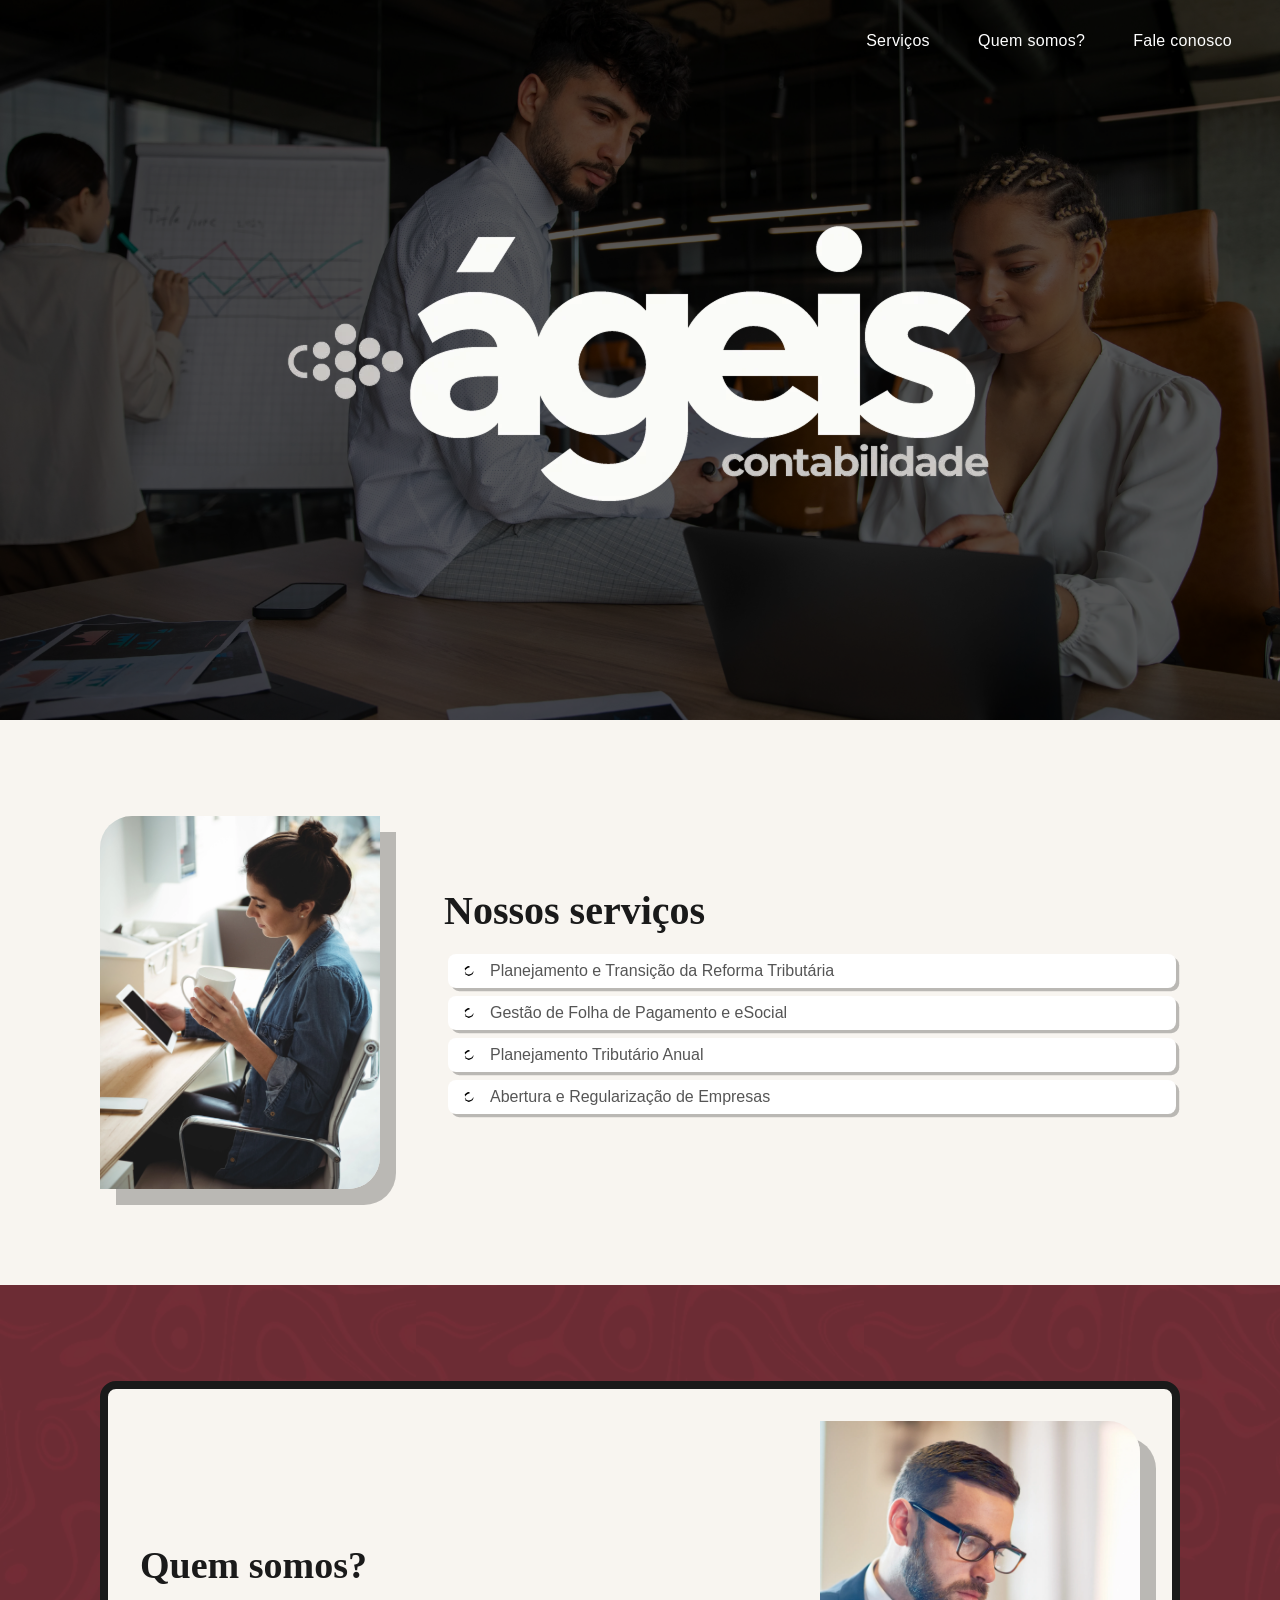
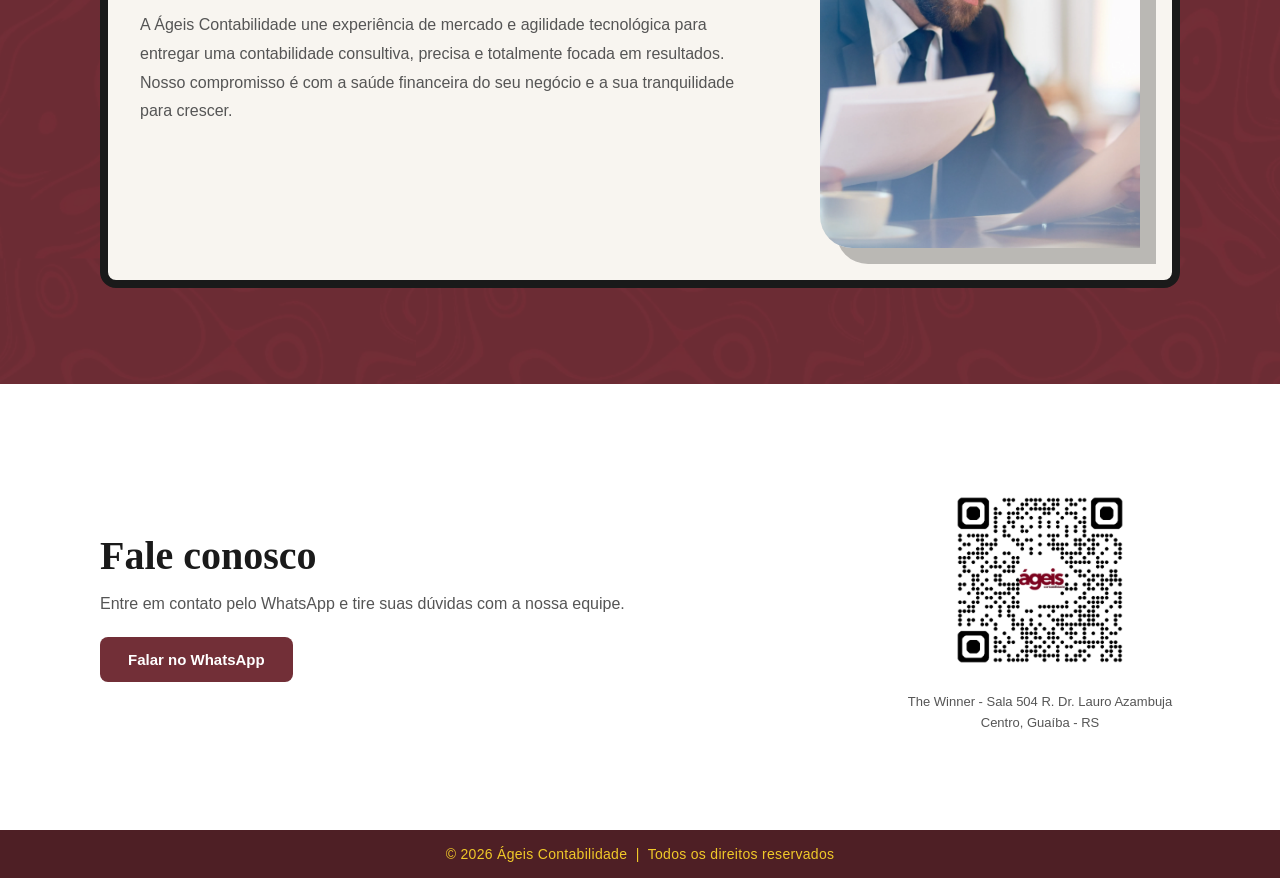
<file: index.html>
<!DOCTYPE html>
<html lang="pt-BR">
<head>
  <meta charset="UTF-8" />
  <meta name="viewport" content="width=device-width, initial-scale=1.0" />
  <title>Ágeis Contabilidade</title>
  <link href="style/ageis-style.css" rel="stylesheet">

  <script type="text/javascript">
    (function(c,l,a,r,i,t,y){
        c[a]=c[a]||function(){(c[a].q=c[a].q||[]).push(arguments)};
        t=l.createElement(r);t.async=1;t.src="https://www.clarity.ms/tag/"+i;
        y=l.getElementsByTagName(r)[0];y.parentNode.insertBefore(t,y);
    })(window, document, "clarity", "script", "wluhvmpy5q");
</script>
</head>
<body>

  <!-- STICKY NAVBAR -->
  <nav id="sticky-nav" aria-label="Navegação principal">
    <a href="#hero" class="sticky-logo">
      <img src="style/images/Logo-Ageis-Escuro.webp" alt="Ágeis Contabilidade">
    </a>
    <div class="sticky-nav-links" src="Lo">
      <a href="#servicos">Serviços</a>
      <a href="#quem-somos" class="active">Quem somos?</a>
      <a href="#fale-conosco">Fale conosco</a>
    </div>
  </nav>

  <!-- HERO -->
  <section id="hero">
    <div id="hero-bg"></div>
    <img src="style/images/Logo-Ageis-Claro.webp" alt="Ágeis Contabilidade" class="hero-logo">
    <nav class="hero-nav" aria-label="Links do topo">
      <a href="#servicos">Serviços</a>
      <a href="#quem-somos">Quem somos?</a>
      <a href="#fale-conosco">Fale conosco</a>
    </nav>
    
  </section>

  <!-- SERVIÇOS -->
  <section id="servicos">
    <div class="container">
      <div class="servicos-grid">
        <img
          class="servicos-img"
          src="style/images/business-executive-using-digital-tablet-while-having-cup-coffee.webp"
          alt="Mulher usando tablet enquanto toma café em mesa de trabalho"
        />
        <div class="servicos-content">
          <h2>Nossos serviços</h2>
          <ul class="servicos-list">
            <li>Planejamento e Transição da Reforma Tributária</li>
            <li>Gestão de Folha de Pagamento e eSocial</li>
            <li>Planejamento Tributário Anual</li>
            <li>Abertura e Regularização de Empresas</li>
          </ul>
        </div>
      </div>
    </div>
  </section>

  <!-- QUEM SOMOS -->
  <section id="quem-somos">
    <div class="container ">
      <div class="quem-card">
        <div>
          <h2>Quem somos?</h2>
          <p>
            A Ágeis Contabilidade une experiência de mercado e agilidade tecnológica para entregar uma contabilidade consultiva, precisa e totalmente focada em resultados. Nosso compromisso é com a saúde financeira do seu negócio e a sua tranquilidade para crescer.
          </p>
        </div
        <div class="quem-img-wrap">
          <img
            class="quem-img"
            src="style/images/looking-through-papers.webp"
            alt="Homem de terno analisando documentos em escritório"
          />
          <div class="quem-accent"></div>
        </div>
      </div>
    </div>
  </section>

  <!-- FALE CONOSCO -->
  <section id="fale-conosco">
    <div class="container">
      <div class="fale-grid">
        <div class="fale-content">
          <h2>Fale conosco</h2>
          <p>Entre em contato pelo WhatsApp e tire suas dúvidas com a nossa equipe.</p>
          <a href="https://wa.me/5551992812965" class="whatsapp-btn" target="_blank" rel="noopener">
            Falar no WhatsApp
          </a>
        </div>
        <div class="qr-box">
          <div class="qr-placeholder">
            <img src="style/images/6rgyqC.jpg" alt="QR Code WhatsApp" class="qr-code">
          </div>
          <p class="address-text">The Winner - Sala 504 R. Dr. Lauro Azambuja Centro, Guaíba - RS</p>
        </div>
      </div>
    </div>
  </section>

  <!-- FOOTER -->
  <footer>
    <p>© 2026 Ágeis Contabilidade &nbsp;|&nbsp; Todos os direitos reservados</p>
  </footer>

  <script>
    const stickyNav = document.getElementById('sticky-nav');
    const hero = document.getElementById('hero');
    const heroBg = document.getElementById('hero-bg');

    // Mostrar/esconder sticky nav
    const observer = new IntersectionObserver(
      ([entry]) => {
        if (entry.isIntersecting) {
          stickyNav.classList.remove('visible');
        } else {
          stickyNav.classList.add('visible');
        }
      },
      { threshold: 0.1 }
    );
    observer.observe(hero);

    // Parallax suave no hero
    window.addEventListener('scroll', () => {
      const scrollY = window.scrollY;
      heroBg.style.transform = `scale(1.05) translateY(${scrollY * 0.3}px)`;
    }, { passive: true });

    // Active link no scroll
    const sections = document.querySelectorAll('section[id]');
    const navLinks = document.querySelectorAll('.sticky-nav-links a');

    window.addEventListener('scroll', () => {
      let current = '';
      sections.forEach(sec => {
        if (window.scrollY >= sec.offsetTop - 120) {
          current = sec.getAttribute('id');
        }
      });

      navLinks.forEach(link => {
        link.classList.remove('active');
        if (link.getAttribute('href') === `#${current}`) {
          link.classList.add('active');
        }
      });
    }, { passive: true });
  </script>
</body>
</html>
</file>
<file: style/ageis-style.css>
*, *::before, *::after { box-sizing: border-box; margin: 0; padding: 0; }

    :root {
      --wine: #722F37;
      --wine-dark: #4e1f25;
      --wine-light: #8a3a44;
      --yellow: #F0C929;
      --white: #ffffff;
      --off-white: #f8f5f0;
      --text: #1a1a1a;
      --text-muted: #555;

      --shadow-00: 1rem 1rem 0 rgba(0,0,0,0.25);
      --shadow-01: 0.2rem 0.2rem 0 rgba(0,0,0,0.25);
    }

    html { scroll-behavior: smooth; }

    body {
      font-family: 'DM Sans', sans-serif;
      color: var(--text);
      background: var(--white);
      overflow-x: hidden;
    }

    /* ─── HERO ─────────────────────────────────────────── */
    #hero {
      position: relative;
      height: 80vh;
      min-height: 400px;
      display: flex;
      flex-direction: column;
      justify-content: center;
      align-items: center;
      overflow: hidden;
    }

    #hero-bg {
      position: absolute;
      inset: 0;
      background: url('images/office-workers-using-finance-graphs.webp') center/cover no-repeat;
      filter: brightness(0.35);
      transform: scale(1.25);
      transition: transform 0.025s linear;
    }

    .hero-nav {
      position: absolute;
      top: 0;
      left: 0;
      right: 0;
      padding: 2rem 3rem;
      display: flex;
      justify-content: flex-end;
      gap: 3rem;
      z-index: 10;
    }

    .hero-nav a {
      color: var(--white);
      text-decoration: none;
      font-size: 1rem;
      font-weight: 500;
      letter-spacing: 0.3px;
      transition: color 0.2s;
    }

    .hero-nav a:hover { color: var(--yellow); }

    .hero-logo {
      position: relative;
      z-index: 10;
      max-width: 100%;
      max-height: 100vh;
      width: auto;
      height: auto;
      animation: heroFadeIn 1s ease forwards;
    }

    @keyframes heroFadeIn {
      from { opacity: 0; transform: translateY(20px); }
      to   { opacity: 1; transform: translateY(0); }
    }

    .logo-symbol {
      display: flex;
      align-items: center;
      gap: 12px;
    }

    .logo-dots {
      display: grid;
      grid-template-columns: repeat(4, 8px);
      gap: 4px;
    }

    .logo-dots span {
      width: 8px;
      height: 8px;
      border-radius: 50%;
      background: var(--white);
      opacity: 0.85;
    }

    .logo-wordmark {
      font-family: 'Playfair Display', serif;
      font-size: clamp(64px, 10vw, 110px);
      font-weight: 900;
      color: var(--white);
      line-height: 1;
      letter-spacing: -2px;
    }

    .logo-sub {
      font-family: 'DM Sans', sans-serif;
      font-size: clamp(14px, 2vw, 20px);
      font-weight: 300;
      color: var(--white);
      letter-spacing: 6px;
      text-transform: lowercase;
      opacity: 0.9;
    }

    /* ─── STICKY NAVBAR ─────────────────────────────────── */
    #sticky-nav {
      position: fixed;
      top: 0;
      left: 0;
      right: 0;
      z-index: 1000;
      background: var(--white);
      padding: 0 4rem;
      height: 5rem;
      display: flex;
      align-items: center;
      justify-content: space-between;
      transform: translateY(-100%);
      transition: transform 0.35s cubic-bezier(0.4,0,0.2,1);
    }

    #sticky-nav.visible { transform: translateY(0); }

    .sticky-logo img {
      height: 3rem;
      width: auto;
    }

    .sticky-nav-links {
      display: flex;
      gap: 36px;
      align-items: center;
    }

    .sticky-nav-links a {
      color: var(--text);
      text-decoration: none;
      font-size: 1rem;
      font-weight: 500;
      transition: color 0.2s;
    }

    .sticky-nav-links a:hover { color: var(--wine); }
    .sticky-nav-links a.active { color: var(--yellow); font-weight: 600; }

    /* ─── SECTION COMMONS ───────────────────────────────── */
    section { padding: 96px 48px; }

    .container {
      max-width: 120vh;
      margin: 0 auto;
    }

    /* ─── SERVIÇOS ──────────────────────────────────────── */
    #servicos {
      background: var(--off-white);
    }

    .servicos-grid {
      display: grid;
      grid-template-columns: 280px 1fr;
      gap: 64px;
      align-items: center;
    }

    .servicos-img {
      width: 100%;
      aspect-ratio: 3/4;
      object-fit: cover;
      border-radius: 2rem 0px;
      box-shadow: var(--shadow-00);
    }

    .servicos-content h2 {
      font-family: 'Playfair Display', serif;
      font-size: 40px;
      font-weight: 700;
      color: var(--text);
      margin-bottom: 16px;
    }

    .servicos-list {
      list-style: none;
      display: flex;
      flex-direction: column;
      gap: 0px;
    }

    .servicos-list li {
      display: flex;
      align-items: center;
      gap: 16px;
      font-size: 16px;
      font-weight: 400;
      color: var(--text-muted);
      padding: 8px 16px;
      margin: 4px;
      background: var(--white);
      border-radius: 8px;
      box-shadow: var(--shadow-01);
      transition: transform 0.2s, box-shadow 0.2s;
    }

    .servicos-list li::before {
      content: '';
      width: 10px;
      height: 10px;
      background-image: url('images/Ellipse2.svg');
      background-size: contain;
      background-repeat: no-repeat;
      background-position: center;
      flex-shrink: 0;
      border-radius: 0;
    }

    /* ─── QUEM SOMOS ────────────────────────────────────── */

    #quem-somos {
      background-image: url("images/Rectangle.webp");
      background-size: 35%;
      background-position: center;
      position: relative;
    }

    #quem-somos::before {
      content: '';
      position: absolute;
      inset: 0;
      background: rgba(114, 47, 55, 0.95); /* vinho com 75% de opacidade */
      z-index: 0;
    }

    #quem-somos .container {
      position: relative;
      z-index: 1;
    }

    .quem-card {
      background: var(--off-white);
      border-radius: 8px;
      padding: 2rem;
      display: grid;
      grid-template-columns: 1fr 20rem;
      column-gap: 4rem;
      align-items: center;
      position: relative;
      box-shadow: var(--shadow-);

      border: 0.5rem solid var(--text);
      border-radius: 1rem;
    }

    .quem-card h2 {
      font-family: 'Playfair Display', serif;
      font-size: 38px;
      font-weight: 700;
      color: var(--text);
      margin-bottom: 24px;
    }

    .quem-card p {
      font-size: 16px;
      line-height: 1.8;
      color: var(--text-muted);
    }

    .quem-img-wrap {
      position: relative;
    }

    .quem-img {
      width: 100%;
      aspect-ratio: 3/4;
      object-fit: cover;
      border-radius: 0 2rem;
      box-shadow: var(--shadow-00);
    }

    /* ─── FALE CONOSCO ──────────────────────────────────── */
    #fale-conosco {
      background: var(--white);
    }

    .fale-grid {
      display: grid;
      grid-template-columns: 1fr 280px;
      gap: 80px;
      align-items: center;
    }

    .fale-content h2 {
      font-family: 'Playfair Display', serif;
      font-size: 40px;
      font-weight: 700;
      color: var(--text);
      margin-bottom: 16px;
    }

    .fale-content p {
      font-size: 16px;
      color: var(--text-muted);
      margin-bottom: 24px;
    }

    .whatsapp-btn {
      display: inline-flex;
      align-items: center;
      gap: 10px;
      background: var(--wine);
      color: var(--white);
      text-decoration: none;
      padding: 14px 28px;
      border-radius: 8px;
      font-size: 15px;
      font-weight: 600;
      transition: background 0.2s, transform 0.2s;
    }

    .whatsapp-btn:hover {
      background: var(--wine-dark);
      transform: translateY(-2px);
    }

    .whatsapp-btn svg { width: 20px; height: 20px; fill: currentColor; }

    .qr-box {
      display: flex;
      flex-direction: column;
      align-items: center;
      gap: 12px;
    }

    .qr-placeholder {
      width: 200px;
      height: 200px;
      display: flex;
      align-items: center;
      justify-content: center;
      flex-direction: column;
      gap: 0.5rem;
      overflow: hidden; /* impede escapar */
    }

    .address-text {
      font-size: 13px;
      color: var(--text-muted);
      text-align: center;
      line-height: 1.6;
    }

    .qr-code {
      width: 100%;
      height: 100%;
      object-fit: contain; /* se for img */
    }
    /* ─── FOOTER ────────────────────────────────────────── */
    footer {
      background: var(--wine-dark);
      padding: 1rem 2rem;
      text-align: center;
    }

    footer p {
      color: var(--yellow);
      font-size: 14px;
      font-weight: 400;
      letter-spacing: 0.3px;
    }

    /* ─── RESPONSIVE ────────────────────────────────────── */
    @media (max-width: 768px) {
      section { padding: 64px 24px; }
      #sticky-nav { padding: 0 24px; }

      .servicos-grid,
      .quem-card,
      .fale-grid {
        grid-template-columns: 1fr;
      }

      .servicos-img { max-width: 260px; margin: 0 auto; display: block; }
      .quem-img { max-width: 240px; margin: 0 auto; display: block; }

      .hero-nav { gap: 20px; padding: 20px 24px; font-size: 13px; }
      .logo-wordmark { font-size: 56px; }

      .quem-card { padding: 32px 24px; }

      footer { padding: 20px 24px; }
    }
</file>
